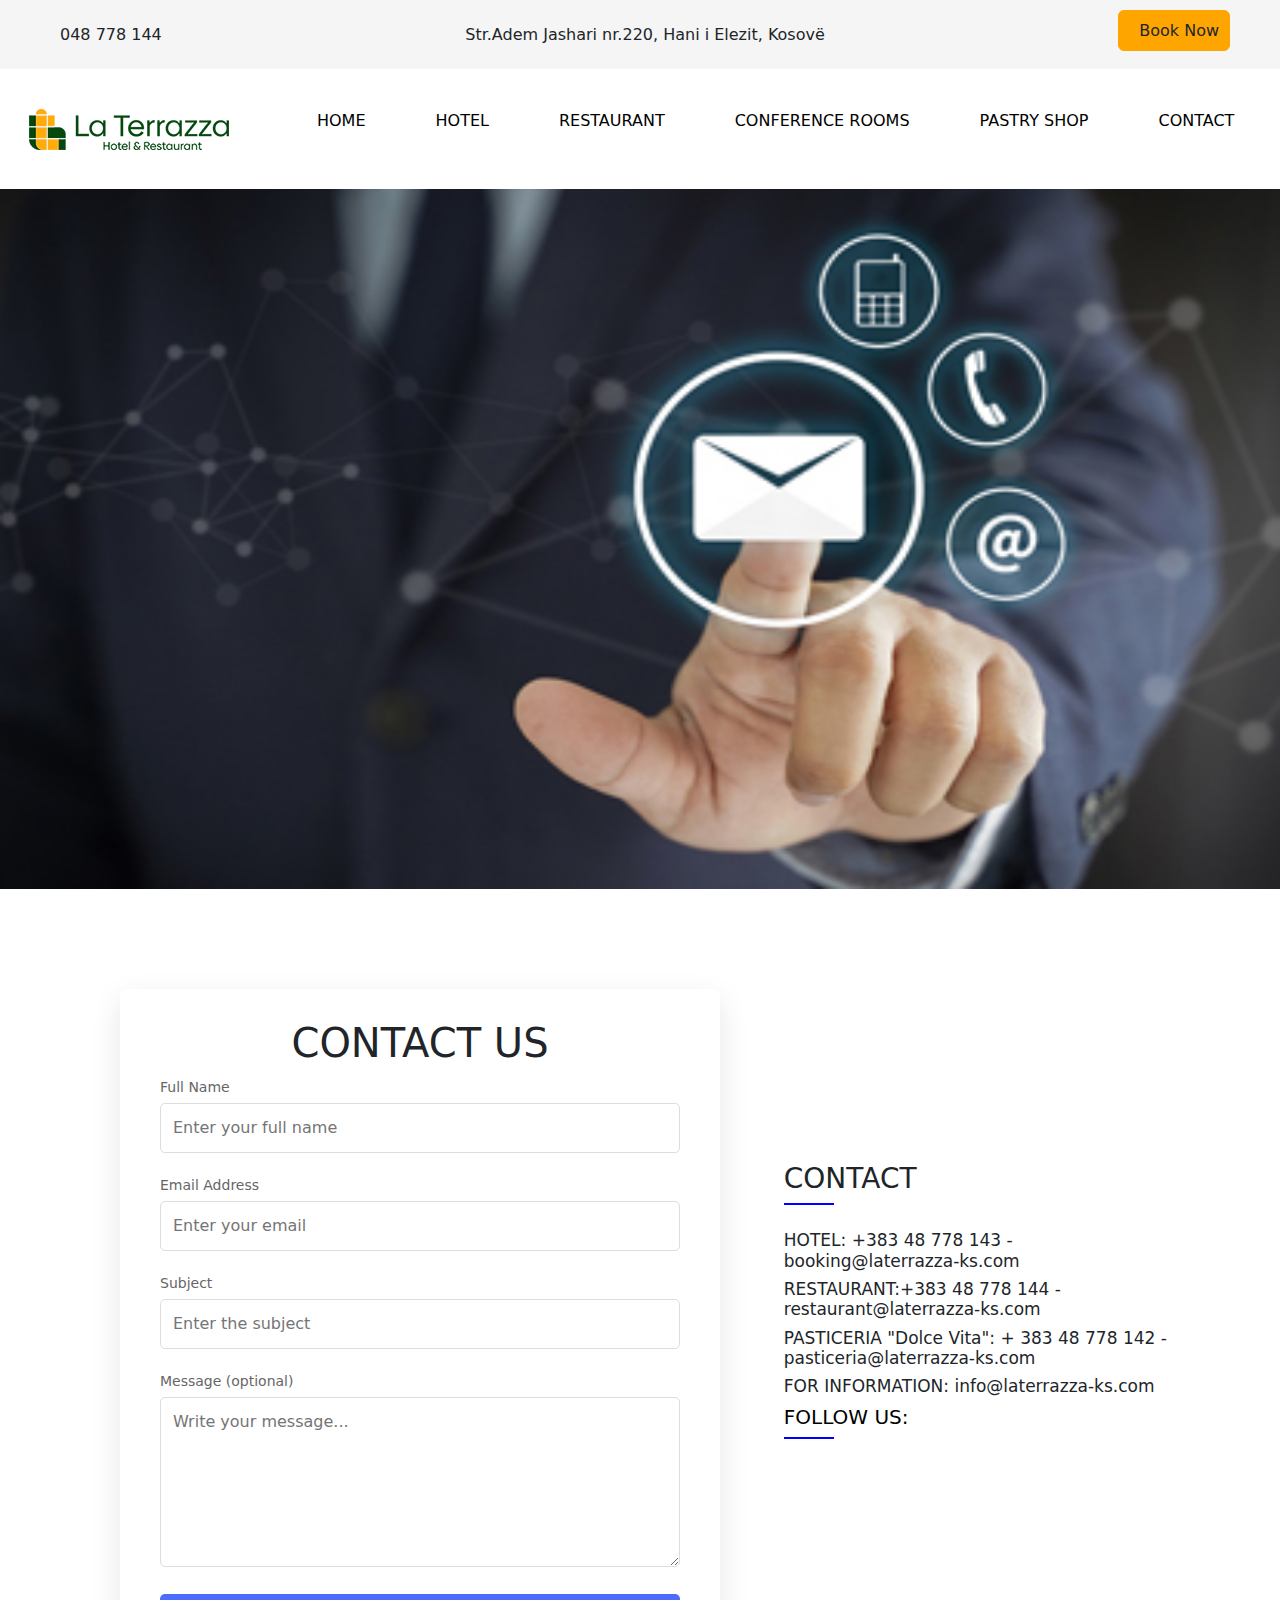
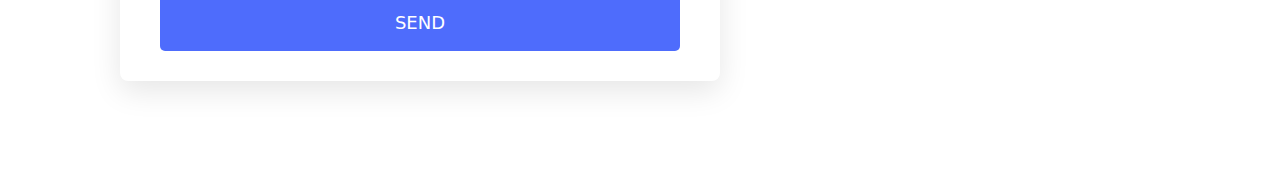
<file: contact.html>
<!DOCTYPE html>
<html>
<head>
    <meta charset="utf-8">
    <meta name="viewport" content="width=device-width, initial-scale=1">
    <title>Hotel</title>
    <link rel="stylesheet" href="https://cdnjs.cloudflare.com/ajax/libs/font-awesome/6.6.0/css/all.min.css" integrity="sha512-Kc323vGBEqzTmouAECnVceyQqyqdsSiqLQISBL29aUW4U/M7pSPA/gEUZQqv1cwx4OnYxTxve5UMg5GT6L4JJg==" crossorigin="anonymous" referrerpolicy="no-referrer" />
    <link rel="stylesheet" type="text/css" href="
    css/contact.css">
    <link href="https://cdn.jsdelivr.net/npm/bootstrap@5.3.3/dist/css/bootstrap.min.css" rel="stylesheet" integrity="sha384-QWTKZyjpPEjISv5WaRU9OFeRpok6YctnYmDr5pNlyT2bRjXh0JMhjY6hW+ALEwIH" crossorigin="anonymous">
</head>
<body>

<div class="header-container">
  <div>
<i class="fa-solid fa-phone"></i>
<h1> 048 778 144</h1>
</div>

<div>
<i class="fa-solid fa-location-dot"></i>
<h2>Str.Adem Jashari nr.220, Hani i Elezit, Kosovë</h2>
</div>

<div>

<h3> <i class="fa-solid fa-bell-concierge"></i>Book Now</h3>
</div>
</div>


<header>
    <div class="logo-container">
        <img src="img/Capture.PNG">
    </div>


<nav>
    <ul>
       <li><a href="index.html">HOME</a></li>
       <li><a href="hotel.html">HOTEL</a></li>
       <li><a href="restaurant.html">RESTAURANT</a></li>
       <li><a href="conference.html">CONFERENCE ROOMS</a></li>
       <li><a href="pastry.html">PASTRY SHOP</a></li>
       <li><a href="contact.html">CONTACT</a></li>
    </ul>
</nav>
</header>


<img style="height:700px;" src="img/99.jpg">

   <section style="justify-content: center; display:flex; align-items: center; padding: 40px 100px;" id="section-four">
 <div class="wrapper">
        <div class="form-container">
            <h1>CONTACT US</h1>
            <form id="contactForm">
                <div class="form-group">
                    <label for="name">Full Name</label>
                    <input type="text" id="name" name="name" placeholder="Enter your full name" required>
                </div>

                <div class="form-group">
                    <label for="email">Email Address</label>
                    <input type="email" id="email" name="email" placeholder="Enter your email" required>
                </div>

                <div class="form-group">
                    <label for="subject">Subject</label>
                    <input type="text" id="subject" name="subject" placeholder="Enter the subject" required>
                </div>

                <div class="form-group">
                    <label for="message">Message (optional)</label>
                    <textarea id="message" name="message" placeholder="Write your message..." rows="6" required></textarea>
                </div>

                <button type="submit" class="submit-btn">SEND</button>
            </form>
        </div>
    </div>


  
    <footer class="footer">
                  <h3>CONTACT</h3>
                  <h2>HOTEL: +383 48 778 143 - booking@laterrazza-ks.com</h2>
                  <h4>RESTAURANT:+383 48 778 144 - restaurant@laterrazza-ks.com</h4>
                  <h5>PASTICERIA "Dolce Vita": + 383 48 778 142 - pasticeria@laterrazza-ks.com</h5>
                  <h6>FOR INFORMATION: info@laterrazza-ks.com</h6>
                <div class="footer-col">
                    <h1>FOLLOW US:</h1>
                    <i class="fa-brands fa-facebook"></i>
                    <i class="fa-brands fa-instagram"></i>
                    <i class="fa-brands fa-tiktok"></i>

                </div>
                        
             </footer>
         </section>
             


    <script src="js/contact.js"></script>
</body>
</html>
</file>
<file: css/contact.css>
/* Reset margin, padding, and set box-sizing for all elements */
* {
    margin: 0;
    padding: 0;
    box-sizing: border-box;

}

.element.style{
       display: flex;
    justify-content: space-around;
    align-items: center;
}
/* Full page layout with flexbox */
body {
    font-family: 'Arial', sans-serif;
    background-color: #f3f4f7;

    justify-content: center;
    align-items: center;
    min-height: 100vh;
}

/* Outer container */
.wrapper {
    display: flex;
    padding: 60px 20px;
    width: 100%;
    height: 100%;
}

/* Main form container */
.form-container {
    background: #fff;
    box-shadow: 0 10px 30px rgba(0, 0, 0, 0.1);
    border-radius: 8px;
    padding: 30px 40px;
    max-width: 600px;
    width: 100%;
    text-align: center;
    animation: fadeIn 0.6s ease-in-out;
}

/* Heading style */
h1 {
    font-size: 32px;
    color: #333;
    margin-bottom: 20px;
    font-weight: 600;
}

/* Styling for form fields */
.form-group {
    margin-bottom: 20px;
    text-align: left;
}

label {
    display: block;
    font-size: 14px;
    margin-bottom: 5px;
    color: #666;
    font-weight: 500;
}

/* Styling input and textarea elements */
input, textarea {
    width: 100%;
    padding: 12px;
    font-size: 16px;
    border: 1px solid #ddd;
    border-radius: 5px;
    transition: all 0.3s ease;
}

/* Focus effect for input fields */
input:focus, textarea:focus {
    border-color: #4e6cfc;
    outline: none;
    box-shadow: 0 0 10px rgba(78, 108, 252, 0.2);
}

/* Styling for the submit button */
.submit-btn {
    background-color: #4e6cfc;
    color: white;
    border: none;
    padding: 15px 0;
    width: 100%;
    border-radius: 5px;
    font-size: 18px;
    cursor: pointer;
    transition: background-color 0.3s ease;
}

/* Hover effect for the button */
.submit-btn:hover {
    background-color: #3d5bf3;
}

/* Error message styling */
.error {
    color: red;
    font-size: 12px;
    margin-top: 5px;
    text-align: left;
}

/* Animation for form appearance */
@keyframes fadeIn {
    0% {
        opacity: 0;
        transform: translateY(20px);
    }
    100% {
        opacity: 1;
        transform: translateY(0);
    }
}

/* Responsive design for smaller screens */
@media (max-width: 600px) {
    .form-container {
        padding: 20px 30px;
    }

    h1 {
        font-size: 28px;
    }
}




.container{
    color:orange;
    display: flex;
    align-items: center;
    justify-content: space-around;

}

.container h1 {
    color:black;
}

.container h2 {
    color:black;
}

img{
width: 100%;
height: 100%;
}


header  {

    background-color:white;
    display: flex;
    align-items: center;
    justify-content: space-around;
    margin: 10px;

}

header nav ul {
    list-style-type: none;
    display: flex;
}

header nav ul li {
    padding: 5px 10px;
    margin: 25px;
}

header nav ul li a {
    text-decoration: none;
    color: #000;
}





}

.footer-col {
    width: 25%;
    padding: 0px 15px;
}
.footer-col h1{
    font-size: 20px;
    color: black;   
    text-transform: capitalize;
    margin-bottom: 35px;
    font-weight: 500;
    position: relative;
}

.footer-col h1::before{
    content: '';
    position: absolute;
    left: 0;
    bottom: -10px;
    background-color: blue;
    height: 2px;
    box-sizing: border-box;
    width: 50px;
}

.footer h2{
    font-size: 17px;
}

.footer h4{
    font-size: 17px;
}

.footer h5{
    font-size: 17px;
}
.footer h6{
    font-size: 17px;
}



.footer h3{
    font-size: 20px 
    color: black;   
    text-transform: capitalize;
    margin-bottom: 35px;
    font-weight: 500;
    position: relative;
}
.footer h3::before{
    content: '';
    position: absolute;
    left: 0;
    bottom: -10px;
    background-color: blue;
    height: 2px;
    box-sizing: border-box;
    width: 50px;
}


.footer-col i{
    color: blue;
    font-size: 30px;
    margin: 10px;
}



.header-container {
    display: flex;
    justify-content: space-between;
    align-items: center;
    padding:10px 50px;
    background-color: whitesmoke;
}

.header-container div {
    display: flex;
    align-items: center;
    justify-content: center;
}

.header-container h1,.header-container h2 {
    font-size: 16px;
    margin: 0;
}

.header-container i {
    color:orange;
    padding:5px;
}

.header-container h3 {
    font-size: 16px;
    border:1px solid orange;
    padding:10px;
    border-radius: 6px;
    background-color: orange;
}
.header-container h3 i {
    color:black;
}

.header-container h1{
padding: 0;
}
</file>
